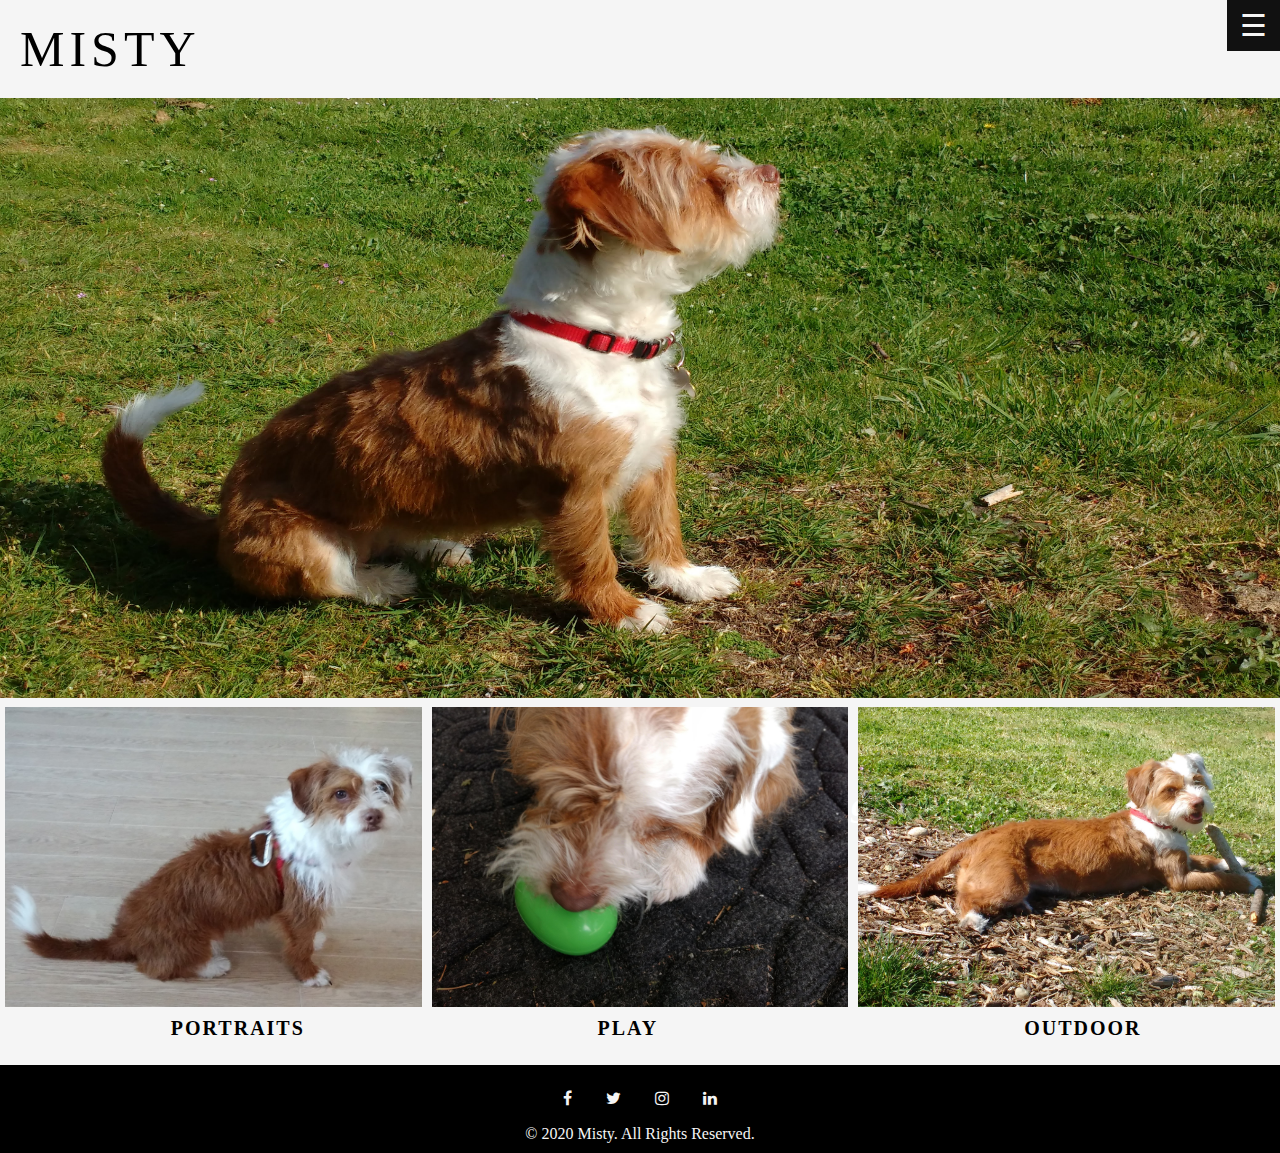
<file: index.html>
<!-- 
    Date: February 17, 2020
    Filename: index.html
    Language: HTML
    Editor: Visual Studio Code
    Operating System Used: Windows 10
-->

<!DOCTYPE html>
<html lang="en">
<head>
    <meta charset="UTF-8">
    <meta name="viewport" content="width=device-width, initial-scale=1.0">
    <title>Misty</title>
    <link rel="stylesheet" type="text/css" href="style.css">
</head>
<body>
    <!-- navigation with side panel -->
    <div id="nav" class="sidepanel">
        <a href="javascript:void(0)" class="closebtn" onclick="closeNav()">&times;</a>
        <a href="biography.html">Biography</a>
        <a href="toyDetails.html">Toy Details</a>
        <a href="contactUs.html">Contact</a>
    </div>
      <button class="openbtn" onclick="openNav()">&#9776;</button>
    
    <!-- title of whole website -->
    <h1>Misty</h1>

    <!-- cover photo, caption, button -->
    <div id="cover">
        <img class = "coverPhoto" src="photos/regal_outside.jpg" style="width: 100%;">
        <div class = "coverCaption">beautiful, loving, playful, intelligent</div>
        <div id="coverBtn"><a href="fullGallery.html">See All Photos</a></div>
    </div>

    <!-- row of picture links below cover photo -->
    <div class="row">
        <div class="column">
            <a href="portraits.html"><img src="photos/studio_pose1.jpg" class="image" style="width: 100%;"></a>
            <h3>Portraits</h3>
        </div>
        <div class="column">
            <a href="play.html"><img src="photos/easter_egg.jpg" class="image" style="width: 100%;"></a>
            <h3>Play</h3>
        </div>
        <div class="column">
            <a href="outdoor.html"><img src="photos/front_lawn1.jpg" class="image" style="width: 100%;"></a>
            <h3>Outdoor</h3>
        </div>
    </div>

    <!-- bottom copyright bar with social media-->
    <div class="copyright">
        <link rel="stylesheet" href="https://cdnjs.cloudflare.com/ajax/libs/font-awesome/4.7.0/css/font-awesome.min.css">

        <a href="https://www.facebook.com/" class="fa fa-facebook"></a>
        <a href="https://www.twitter.com/" class="fa fa-twitter"></a>
        <a href="https://www.instagram.com" class="fa fa-instagram"></a>
        <a href="https://www.linkedin.com" class="fa fa-linkedin"></a>
        <br>
        <p>&copy; 2020 Misty.  All Rights Reserved.</p>
    </div>

    <script type="text/javascript" src="navbar.js"></script>
</body>
</html>
</file>
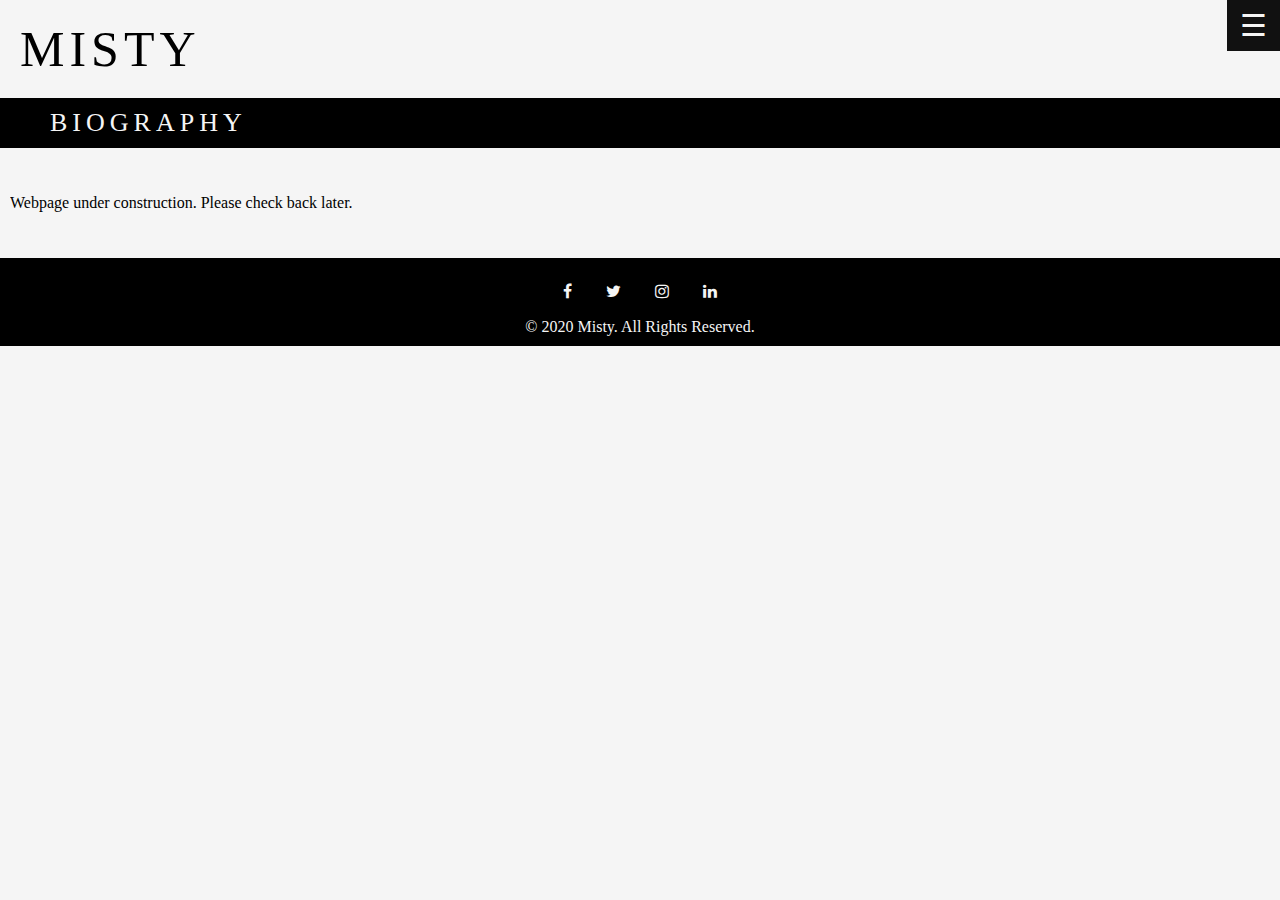
<file: biography.html>
<!-- 
    Date: February 17, 2020
    Filename: biography.html
    Language: HTML
    Editor: Visual Studio Code
    Operating System Used: Windows 10
-->

<!DOCTYPE html>
<html lang="en">
<head>
    <meta charset="UTF-8">
    <meta name="viewport" content="width=device-width, initial-scale=1.0">
    <title>Misty - Biography</title>
    <link rel="stylesheet" type="text/css" href="constructionPage.css">
</head>
<body>
    <!-- navigation with side panel -->
    <div id="nav" class="sidepanel">
        <a href="javascript:void(0)" class="closebtn" onclick="closeNav()">&times;</a>
        <a href="index.html">Home</a>
        <a href="toyDetails.html">Toy Details</a>
        <a href="contactUs.html">Contact Us</a>
    </div>
      <button class="openbtn" onclick="openNav()">&#9776;</button>
    
    <!-- title of whole website -->
    <h1>Misty</h1>
    <h2>Biography</h2>
    <div class="message">
        <br>
        <br>
        <p>Webpage under construction.  Please check back later.</p>
        <br>
        <br>
    </div>
    

    <!-- bottom copyright bar with social media-->
    <div class="copyright">
        <link rel="stylesheet" href="https://cdnjs.cloudflare.com/ajax/libs/font-awesome/4.7.0/css/font-awesome.min.css">

        <a href="https://www.facebook.com/" class="fa fa-facebook"></a>
        <a href="https://www.twitter.com/" class="fa fa-twitter"></a>
        <a href="https://www.instagram.com" class="fa fa-instagram"></a>
        <a href="https://www.linkedin.com" class="fa fa-linkedin"></a>
        <br>
        <p>&copy; 2020 Misty.  All Rights Reserved.</p>
    </div>

    <script type="text/javascript" src="navbar.js"></script>
</body>
</html>
</file>
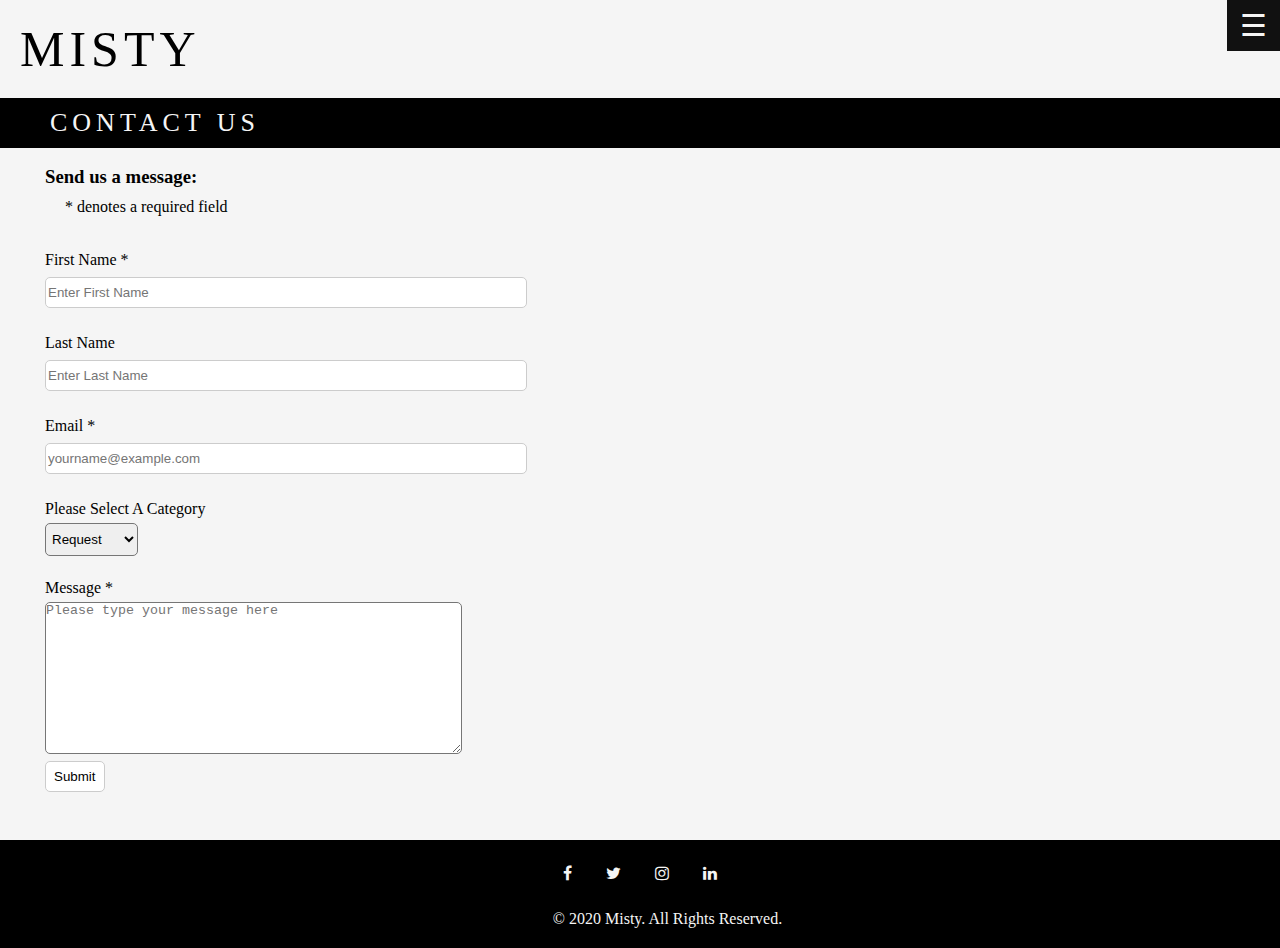
<file: contactUs.html>
<!-- 
    Date: February 21, 2020
    Filename: contactUs.html
    Language: HTML
    Editor: Visual Studio Code
    Operating System Used: Windows 10
-->

<!DOCTYPE html>
<html lang="en">
<head>
    <meta charset="UTF-8">
    <meta name="viewport" content="width=device-width, initial-scale=1.0">
    <title>Misty - Contact Us</title>
    <link rel="stylesheet" type="text/css" href="contactUs.css">
</head>
<body>
    <!-- navigation with side panel -->
    <div id="nav" class="sidepanel">
        <a href="javascript:void(0)" class="closebtn" onclick="closeNav()">&times;</a>
        <a href="index.html">Home</a>
        <a href="biography.html">Biography</a>
        <a href="toyDetails.html">Toy Details</a>
    </div>
      <button class="openbtn" onclick="openNav()">&#9776;</button>
    
    <!-- title of whole website -->
    <h1>Misty</h1>
    <h2>Contact Us</h2>
    <div class="message">
        <br>
        <h3>Send us a message:</h3>
        <p>* denotes a required field</p>
    </div>

    <form>
        <label>First Name *</label>
        <input type="text" required placeholder="Enter First Name"> <!--placeholder optional here -->
        <br>
        <br>
        <label>Last Name</label>
        <input type="text" placeholder="Enter Last Name"> <!--placeholder optional here -->
        <br>
        <br>
        <label for="Email">Email *</label>
        <input type="email" required placeholder="yourname@example.com"> <!--required optional here-->
        <br>
        <br>
        
        <label>Please Select A Category</label>
        <select>
            <option value="" disabled>--Select--</option>
            <option value="">Request</option>
            <option value="">Suggestion</option>
            <option value="">Complaint</option>
            <option value="">Other</option>
        </select>
        <br>
        <br>
        <label for="Message">Message *</label>
        <textarea class="message" rows="10" cols="50"  required placeholder="Please type your message here"></textarea>
        <br>
        <!-- submit does not actually do anything -->
        <input type="submit" value="Submit">
        <br>
    </form> 
    

    <!-- bottom copyright bar with social media-->
    <div class="copyright">
        <link rel="stylesheet" href="https://cdnjs.cloudflare.com/ajax/libs/font-awesome/4.7.0/css/font-awesome.min.css">

        <a href="https://www.facebook.com/" class="fa fa-facebook"></a>
        <a href="https://www.twitter.com/" class="fa fa-twitter"></a>
        <a href="https://www.instagram.com" class="fa fa-instagram"></a>
        <a href="https://www.linkedin.com" class="fa fa-linkedin"></a>
        <br>
        <p>&copy; 2020 Misty.  All Rights Reserved.</p>
    </div>

    <script type="text/javascript" src="navbar.js"></script>
</body>
</html>
</file>
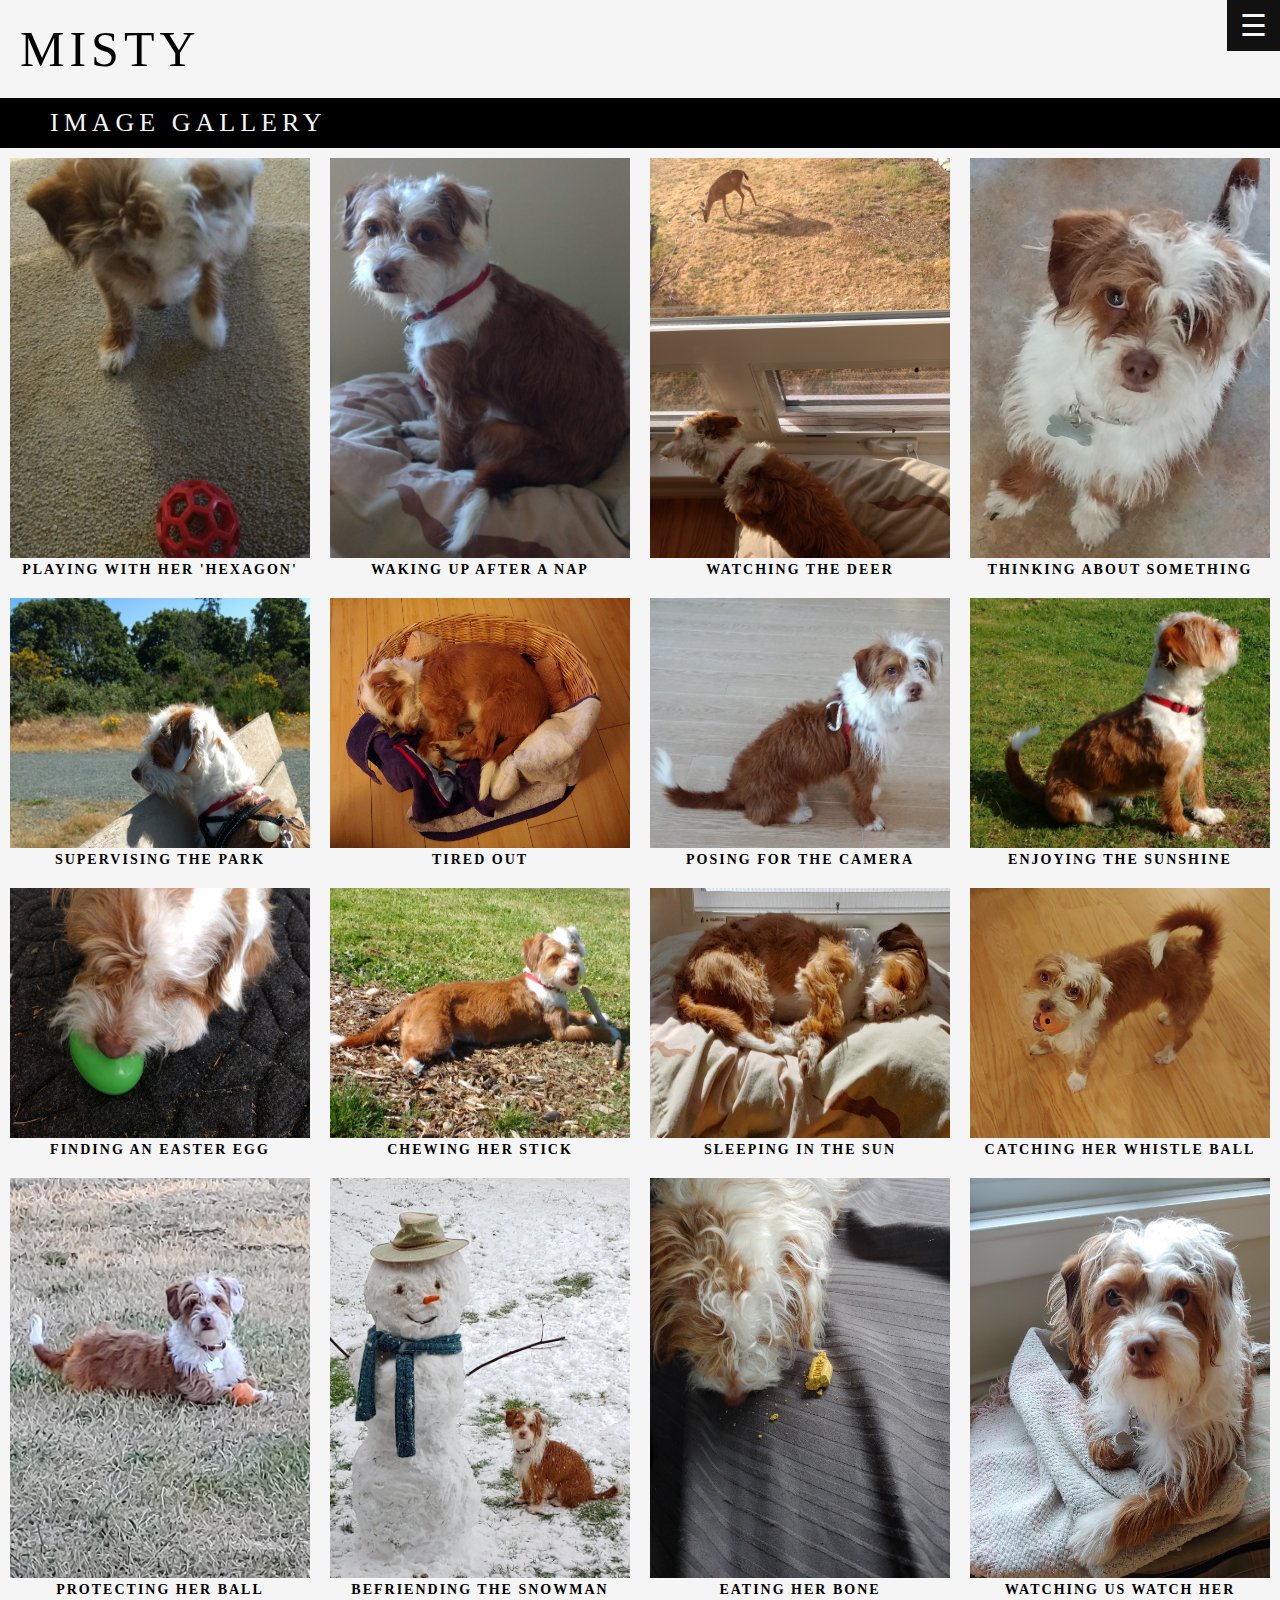
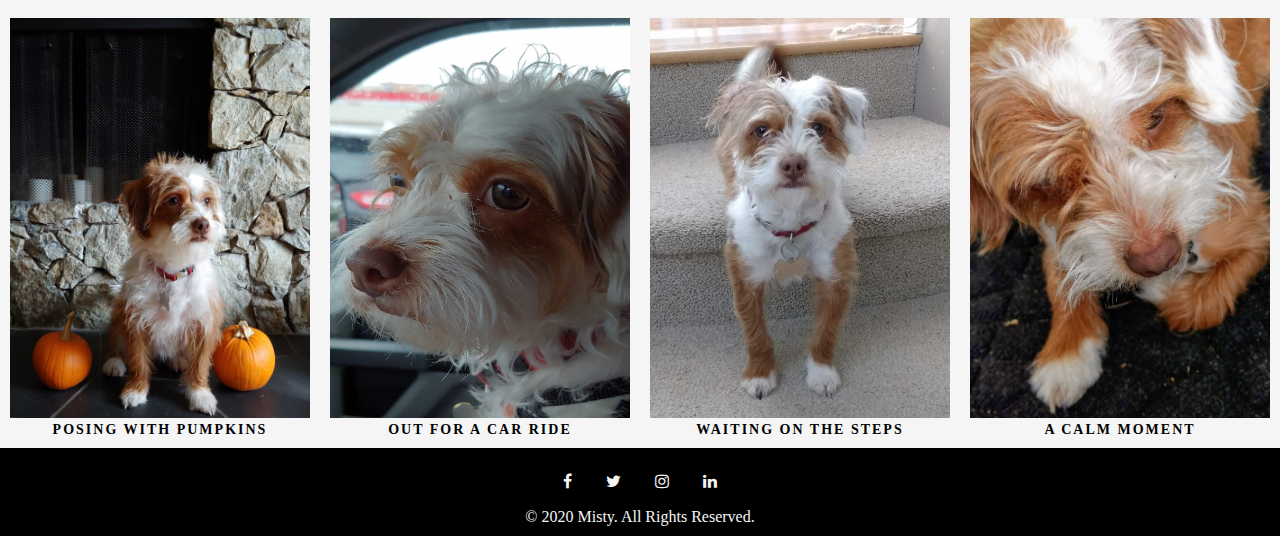
<file: fullGallery.html>
<!-- 
    Date: February 22, 2020
    Filename: fullGallery.html
    Language: HTML
    Editor: Visual Studio Code
    Operating System Used: Windows 10
-->

<!DOCTYPE html>
<html lang="en">
<head>
    <meta charset="UTF-8">
    <meta name="viewport" content="width=device-width, initial-scale=1.0">
    <title>Misty - Full Image Gallery</title>
    <link rel="stylesheet" type="text/css" href="fullGallery.css">
</head>
<body>
    <!-- navigation with side panel -->
    <div id="nav" class="sidepanel">
        <a href="javascript:void(0)" class="closebtn" onclick="closeNav()">&times;</a>
        <a href="index.html">Home</a>
        <a href="biography.html">Biography</a>
        <a href="toyDetails.html">Toy Details</a>
        <a href="contactUs.html">Contact Us</a>
    </div>
      <button class="openbtn" onclick="openNav()">&#9776;</button>
    
    <div class="main">
    <!-- title of whole website -->
    <h1>Misty</h1>
    <h2>Image Gallery</h2>

    <!-- images section -->
    <!-- 5 rows -->
    <div class="row1">
        <div class="column">
            <div class="content">
                <img src="photos/hexagon.jpg" style="width:100%;height:400px;">
                <h3>playing with her 'hexagon'</h3>
            </div>
        </div>
        <div class="column">
            <div class="content">
                <img src="photos/pouty_portrait.jpg" style="width:100%;height:400px;">
                <h3>waking up after a nap</h3>
            </div>
        </div>
        <div class="column">
            <div class="content">
                <img src="photos/watching_deer.jpg" style="width:100%;height:400px;">
                <h3>watching the deer</h3>
            </div>
        </div>
        <div class="column">
            <div class="content">
                <img src="photos/tilted_portrait.jpg" style="width:100%;height:400px;">
                <h3>thinking about something</h3>
            </div>
        </div>
    </div>
    <div class="row2">
        <div class="column">
            <div class="content">
                <img src="photos/park_bench.jpg" style="width:100%;height:250px;">
                <h3>supervising the park</h3>
            </div>
        </div>
        <div class="column">
            <div class="content">
                <img src="photos/sleep_basket.jpg" style="width:100%;height:250px;">
                <h3>tired out</h3>
            </div>
        </div>
        <div class="column">
            <div class="content">
                <img src="photos/studio_pose1.jpg" style="width:100%;height:250px;">
                <h3>posing for the camera</h3>
            </div>
        </div>
        <div class="column">
            <div class="content">
                <img src="photos/regal_outside1.jpg" style="width:100%;height:250px;">
                <h3>enjoying the sunshine</h3>
            </div>
        </div>
    </div>
    <div class="row3">
        <div class="column">
            <div class="content">
                <img src="photos/easter_egg.jpg" style="width:100%;height:250px;">
                <h3>finding an Easter egg</h3>
            </div>
        </div>
        <div class="column">
            <div class="content">
                <img src="photos/front_lawn1.jpg" style="width:100%;height:250px;">
                <h3>chewing her stick</h3>
            </div>
        </div>
        <div class="column">
            <div class="content">
                <img src="photos/sleep_side.jpg" style="width:100%;height:250px;">
                <h3>sleeping in the sun</h3>
            </div>
        </div>
        <div class="column">
            <div class="content">
                <img src="photos/orange_ball.jpg" style="width:100%;height:250px;">
                <h3>catching her whistle ball</h3>
            </div>
        </div>
    </div>
    <div class="row4">
        <div class="column">
            <div class="content">
                <img src="photos/orange_ball_outside.jpg" style="width:100%;height:400px;">
                <h3>protecting her ball</h3>
            </div>
        </div>
        <div class="column">
            <div class="content">
                <img src="photos/snowman.jpg" style="width:100%;height:400px;">
                <h3>befriending the snowman</h3>
            </div>
        </div>
        <div class="column">
            <div class="content">
                <img src="photos/eating_bone.jpg" style="width:100%;height:400px;">
                <h3>eating her bone</h3>
            </div>
        </div>
        <div class="column">
            <div class="content">
                <img src="photos/staring_bed.jpg" style="width:100%;height:400px;">
                <h3>watching us watch her</h3>
            </div>
        </div>
    </div>
    <div class="row5">
        <div class="column">
            <div class="content">
                <img src="photos/pumpkin.jpg" style="width:100%;height:400px;">
                <h3>posing with pumpkins</h3>
            </div>
        </div>
        <div class="column">
            <div class="content">
                <img src="photos/car_closeup.jpg" style="width:100%;height:400px;">
                <h3>out for a car ride</h3>
            </div>
        </div>
        <div class="column">
            <div class="content">
                <img src="photos/stairway_portrait.jpg" style="width:100%;height:400px;">
                <h3>waiting on the steps</h3>
            </div>
        </div>
        <div class="column">
            <div class="content">
                <img src="photos/closeup_black.jpg" style="width:100%;height:400px;">
                <h3>a calm moment</h3>
            </div>
        </div>
    </div>
    </div>

    <!-- bottom copyright bar with social media-->
    <div class="copyright">
        <link rel="stylesheet" href="https://cdnjs.cloudflare.com/ajax/libs/font-awesome/4.7.0/css/font-awesome.min.css">

        <a href="https://www.facebook.com/" class="fa fa-facebook"></a>
        <a href="https://www.twitter.com/" class="fa fa-twitter"></a>
        <a href="https://www.instagram.com" class="fa fa-instagram"></a>
        <a href="https://www.linkedin.com" class="fa fa-linkedin"></a>
        <br>
        <p>&copy; 2020 Misty.  All Rights Reserved.</p>
    </div>

    <script type="text/javascript" src="navbar.js"></script>
</body>
</html>
</file>
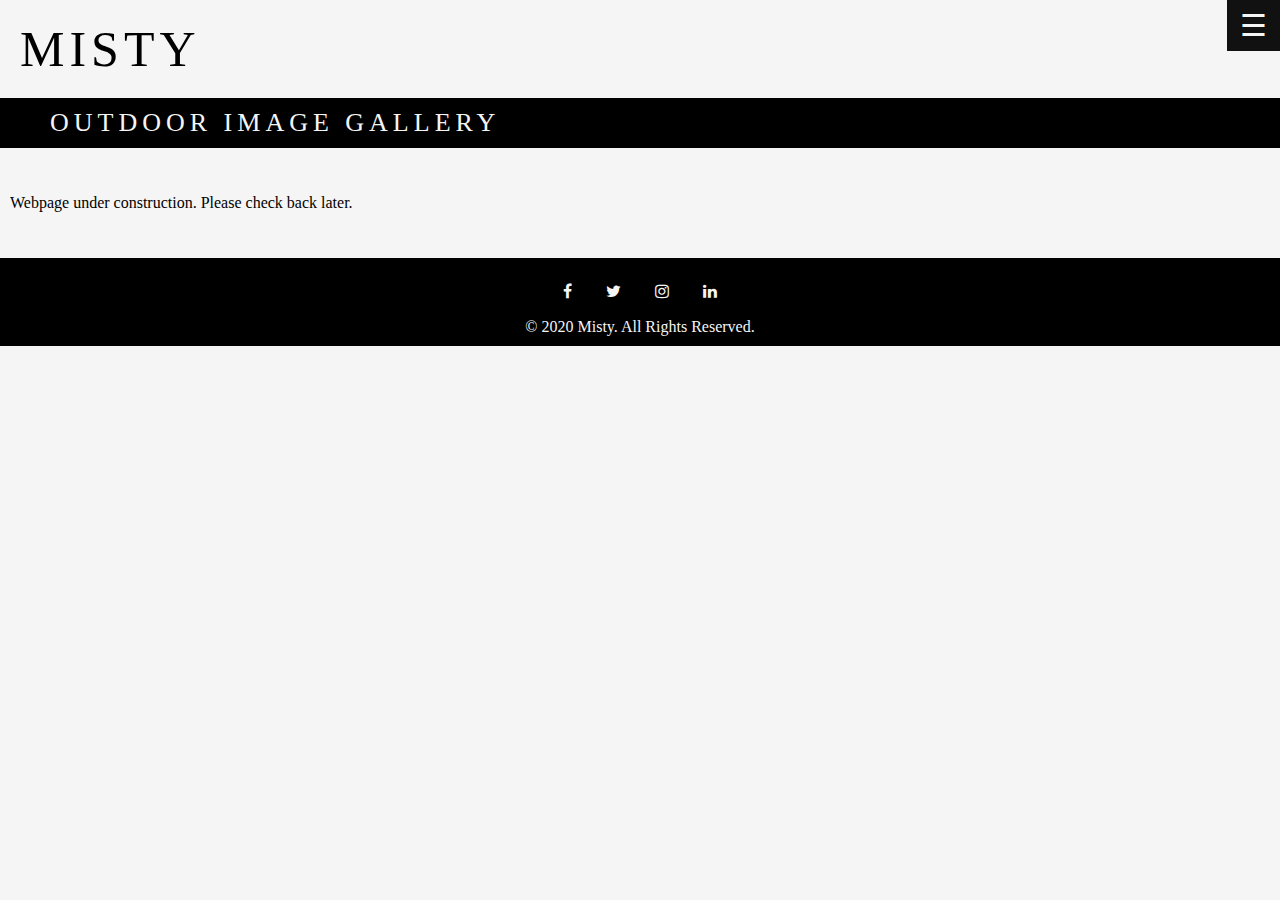
<file: outdoor.html>
<!-- 
    Date: February 17, 2020
    Filename: outdoor.html
    Language: HTML
    Editor: Visual Studio Code
    Operating System Used: Windows 10
-->

<!DOCTYPE html>
<html lang="en">
<head>
    <meta charset="UTF-8">
    <meta name="viewport" content="width=device-width, initial-scale=1.0">
    <title>Misty - Outdoor Image Gallery</title>
    <link rel="stylesheet" type="text/css" href="constructionPage.css">
</head>
<body>
    <!-- navigation with side panel -->
    <div id="nav" class="sidepanel">
        <a href="javascript:void(0)" class="closebtn" onclick="closeNav()">&times;</a>
        <a href="index.html">Home</a>
        <a href="biography.html">Biography</a>
        <a href="toyDetails.html">Toy Details</a>
        <a href="contactUs.html">Contact Us</a>
    </div>
      <button class="openbtn" onclick="openNav()">&#9776;</button>
    
    <!-- title of whole website -->
    <h1>Misty</h1>
    <h2>Outdoor Image Gallery</h2>
    <div class="message">
        <br>
        <br>
        <p>Webpage under construction.  Please check back later.</p>
        <br>
        <br>
    </div>
    

    <!-- bottom copyright bar with social media-->
    <div class="copyright">
        <link rel="stylesheet" href="https://cdnjs.cloudflare.com/ajax/libs/font-awesome/4.7.0/css/font-awesome.min.css">

        <a href="https://www.facebook.com/" class="fa fa-facebook"></a>
        <a href="https://www.twitter.com/" class="fa fa-twitter"></a>
        <a href="https://www.instagram.com" class="fa fa-instagram"></a>
        <a href="https://www.linkedin.com" class="fa fa-linkedin"></a>
        <br>
        <p>&copy; 2020 Misty.  All Rights Reserved.</p>
    </div>

    <script type="text/javascript" src="navbar.js"></script>
</body>
</html>
</file>
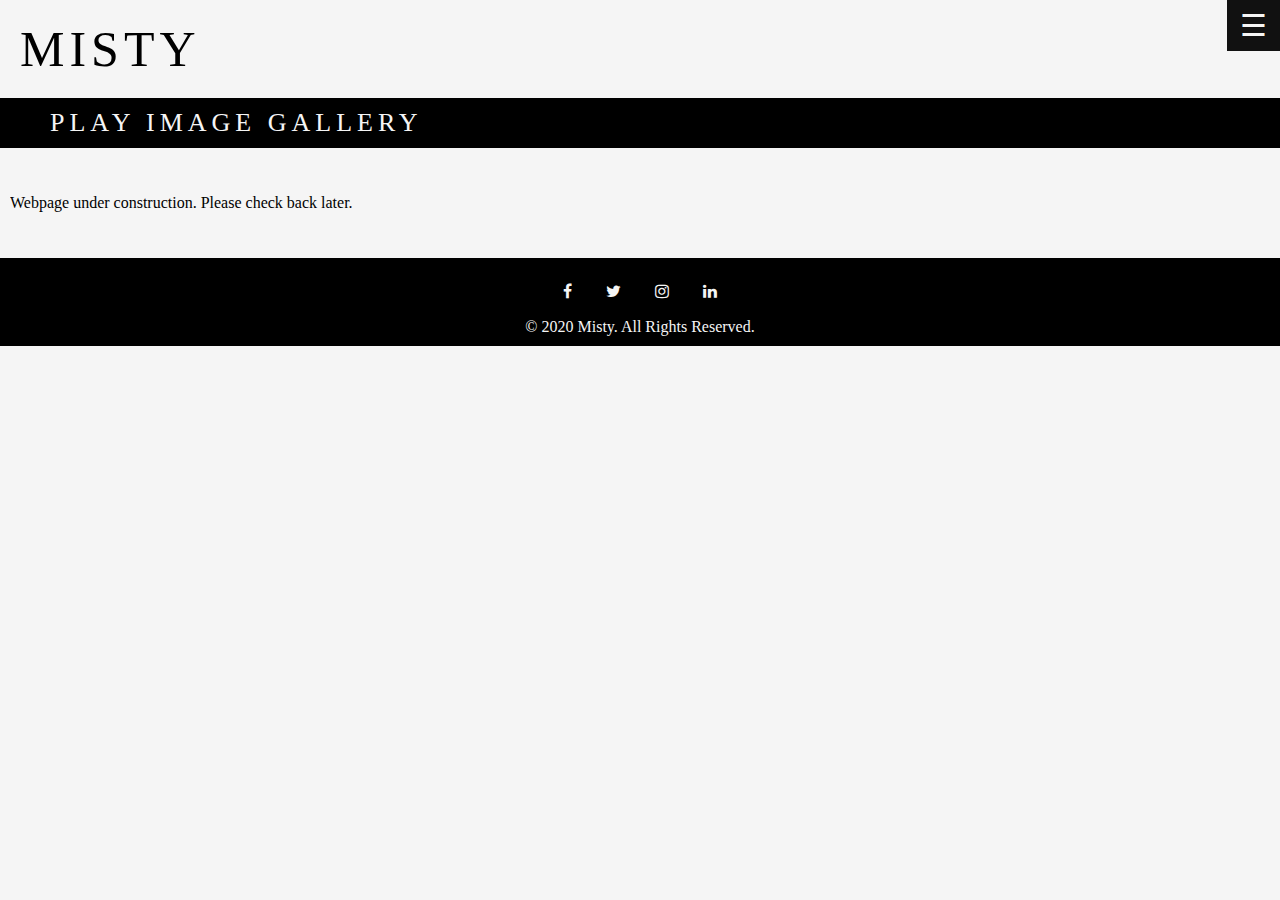
<file: play.html>
<!-- 
    Date: February 17, 2020
    Filename: play.html
    Language: HTML
    Editor: Visual Studio Code
    Operating System Used: Windows 10
-->

<!DOCTYPE html>
<html lang="en">
<head>
    <meta charset="UTF-8">
    <meta name="viewport" content="width=device-width, initial-scale=1.0">
    <title>Misty - Play Image Gallery</title>
    <link rel="stylesheet" type="text/css" href="constructionPage.css">
</head>
<body>
    <!-- navigation with side panel -->
    <div id="nav" class="sidepanel">
        <a href="javascript:void(0)" class="closebtn" onclick="closeNav()">&times;</a>
        <a href="index.html">Home</a>
        <a href="biography.html">Biography</a>
        <a href="toyDetails.html">Toy Details</a>
        <a href="contactUs.html">Contact Us</a>
    </div>
      <button class="openbtn" onclick="openNav()">&#9776;</button>
    
    <!-- title of whole website -->
    <h1>Misty</h1>
    <h2>Play Image Gallery</h2>
    <div class="message">
        <br>
        <br>
        <p>Webpage under construction.  Please check back later.</p>
        <br>
        <br>
    </div>
    

    <!-- bottom copyright bar with social media-->
    <div class="copyright">
        <link rel="stylesheet" href="https://cdnjs.cloudflare.com/ajax/libs/font-awesome/4.7.0/css/font-awesome.min.css">

        <a href="https://www.facebook.com/" class="fa fa-facebook"></a>
        <a href="https://www.twitter.com/" class="fa fa-twitter"></a>
        <a href="https://www.instagram.com" class="fa fa-instagram"></a>
        <a href="https://www.linkedin.com" class="fa fa-linkedin"></a>
        <br>
        <p>&copy; 2020 Misty.  All Rights Reserved.</p>
    </div>

    <script type="text/javascript" src="navbar.js"></script>
</body>
</html>
</file>
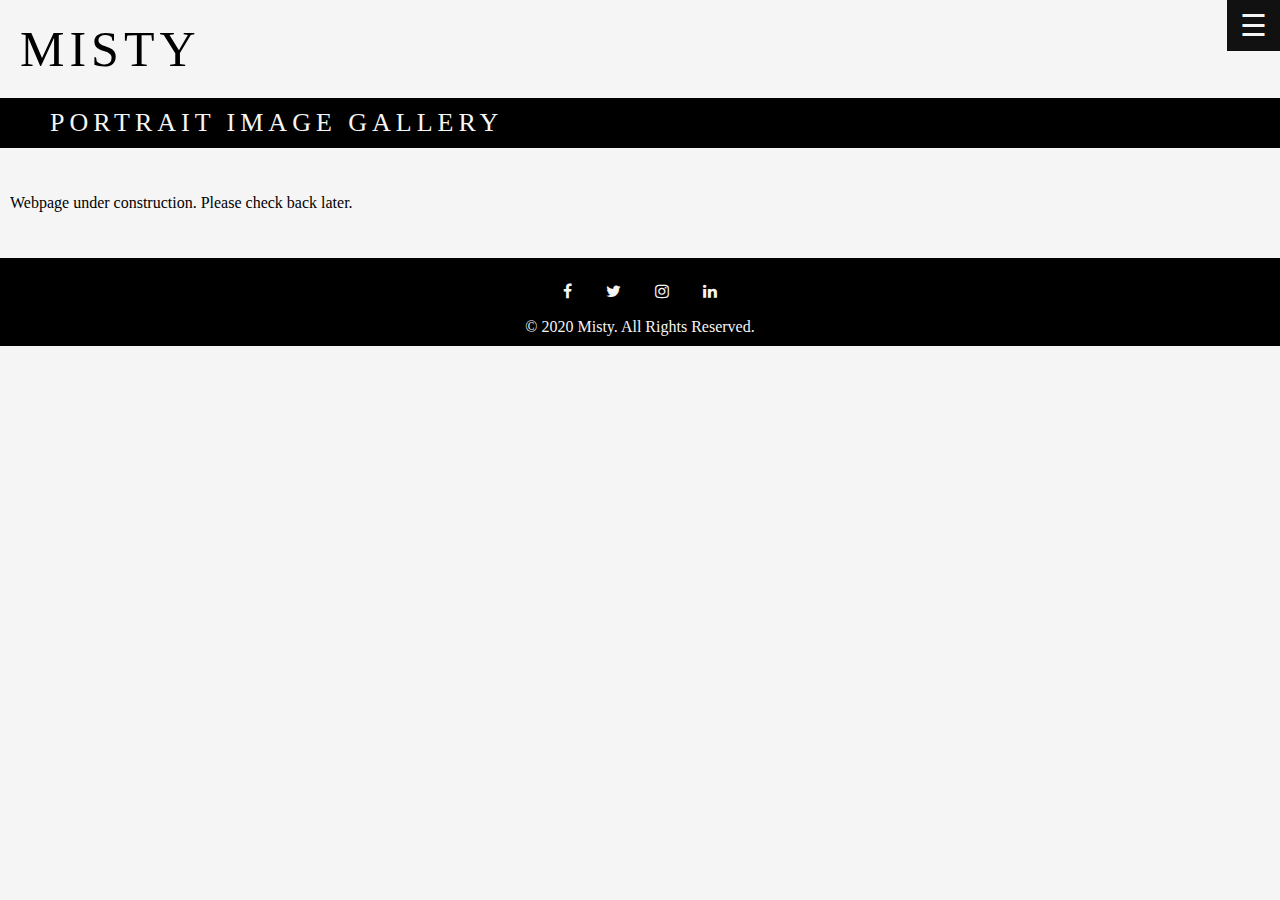
<file: portraits.html>
<!-- 
    Date: February 17, 2020
    Filename: portraits.html
    Language: HTML
    Editor: Visual Studio Code
    Operating System Used: Windows 10
-->

<!DOCTYPE html>
<html lang="en">
<head>
    <meta charset="UTF-8">
    <meta name="viewport" content="width=device-width, initial-scale=1.0">
    <title>Misty - Portrait Image Gallery</title>
    <link rel="stylesheet" type="text/css" href="constructionPage.css">
</head>
<body>
    <!-- navigation with side panel -->
    <div id="nav" class="sidepanel">
        <a href="javascript:void(0)" class="closebtn" onclick="closeNav()">&times;</a>
        <a href="index.html">Home</a>
        <a href="biography.html">Biography</a>
        <a href="toyDetails.html">Toy Details</a>
        <a href="contactUs.html">Contact Us</a>
    </div>
      <button class="openbtn" onclick="openNav()">&#9776;</button>
    
    <!-- title of whole website -->
    <h1>Misty</h1>
    <h2>Portrait Image Gallery</h2>
    <div class="message">
        <br>
        <br>
        <p>Webpage under construction.  Please check back later.</p>
        <br>
        <br>
    </div>
    

    <!-- bottom copyright bar with social media-->
    <div class="copyright">
        <link rel="stylesheet" href="https://cdnjs.cloudflare.com/ajax/libs/font-awesome/4.7.0/css/font-awesome.min.css">

        <a href="https://www.facebook.com/" class="fa fa-facebook"></a>
        <a href="https://www.twitter.com/" class="fa fa-twitter"></a>
        <a href="https://www.instagram.com" class="fa fa-instagram"></a>
        <a href="https://www.linkedin.com" class="fa fa-linkedin"></a>
        <br>
        <p>&copy; 2020 Misty.  All Rights Reserved.</p>
    </div>

    <script type="text/javascript" src="navbar.js"></script>
</body>
</html>
</file>
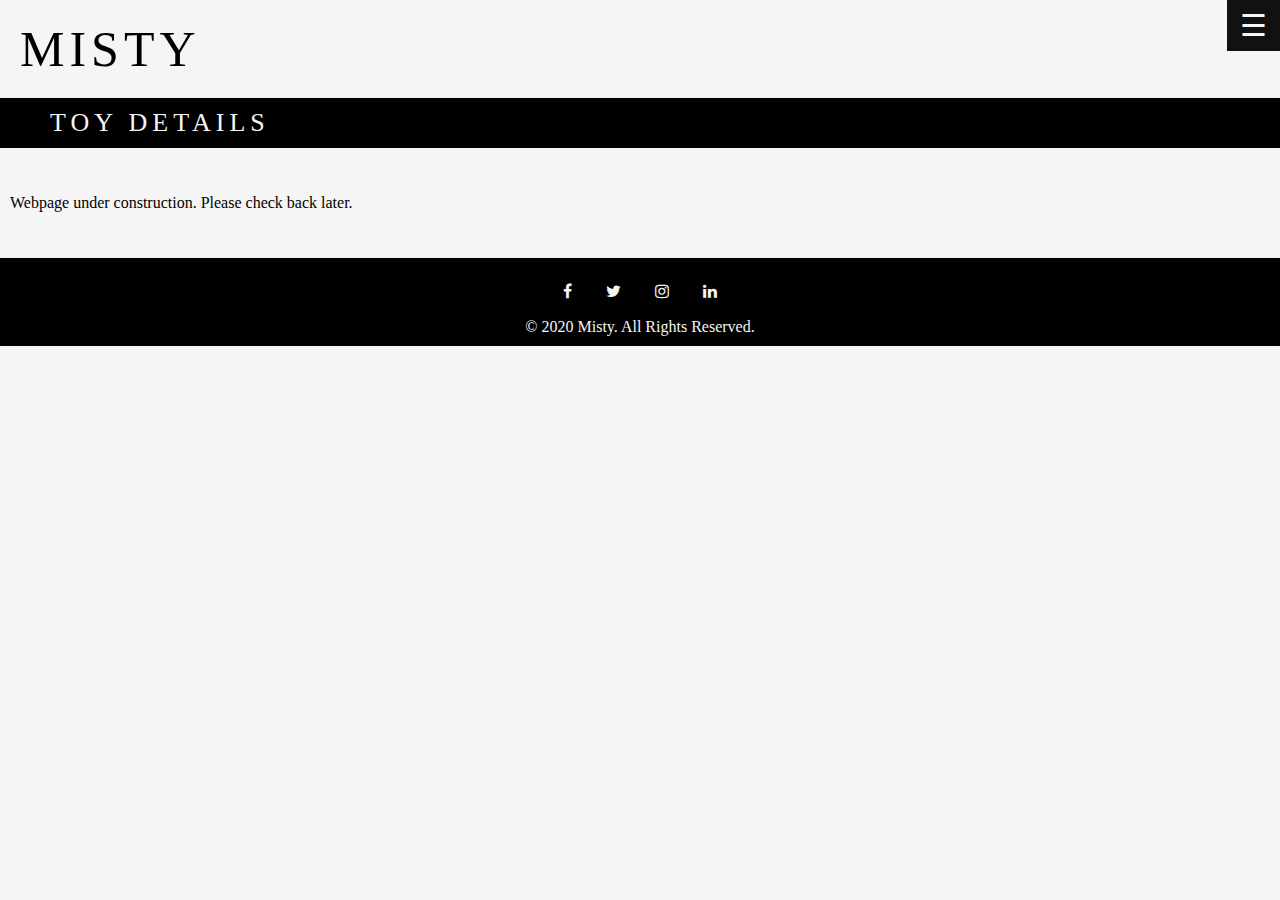
<file: toyDetails.html>
<!-- 
    Date: February 17, 2020
    Filename: toyDetails.html
    Language: HTML
    Editor: Visual Studio Code
    Operating System Used: Windows 10
-->

<!DOCTYPE html>
<html lang="en">
<head>
    <meta charset="UTF-8">
    <meta name="viewport" content="width=device-width, initial-scale=1.0">
    <title>Misty - Toy Details</title>
    <link rel="stylesheet" type="text/css" href="constructionPage.css">
</head>
<body>
    <!-- navigation with side panel -->
    <div id="nav" class="sidepanel">
        <a href="javascript:void(0)" class="closebtn" onclick="closeNav()">&times;</a>
        <a href="index.html">Home</a>
        <a href="biography.html">Biography</a>
        <a href="contactUs.html">Contact Us</a>
    </div>
      <button class="openbtn" onclick="openNav()">&#9776;</button>
    
    <!-- title of whole website -->
    <h1>Misty</h1>
    <h2>Toy Details</h2>
    <div class="message">
        <br>
        <br>
        <p>Webpage under construction.  Please check back later.</p>
        <br>
        <br>
    </div>
    

    <!-- bottom copyright bar with social media-->
    <div class="copyright">
        <link rel="stylesheet" href="https://cdnjs.cloudflare.com/ajax/libs/font-awesome/4.7.0/css/font-awesome.min.css">

        <a href="https://www.facebook.com/" class="fa fa-facebook"></a>
        <a href="https://www.twitter.com/" class="fa fa-twitter"></a>
        <a href="https://www.instagram.com" class="fa fa-instagram"></a>
        <a href="https://www.linkedin.com" class="fa fa-linkedin"></a>
        <br>
        <p>&copy; 2020 Misty.  All Rights Reserved.</p>
    </div>

    <script type="text/javascript" src="navbar.js"></script>
</body>
</html>
</file>
<file: style.css>
/* 
    Date: February 27, 2020
    Filename: style.css
    Language: CSS
    Editor: Visual Studio Code
    Operating System Used: Windows 10 
*/

@import url('https://fonts.googleapis.com/css?family=Lato&display=swap:200,300,400,500,600,700,900');

*{
    margin: 0;
    overflow-x: hidden;
    padding: 0;
}

/* choose background other than plain white */
body {
    background-color: whitesmoke;
}

/* sidepanel starts hidden, click to open/close */
.sidepanel {
    background-color: black;
    float: right;
    height: 175px;
    overflow-x: hidden;
    padding-top: 60px;
    position: fixed;
    right: 0%;
    top: 0;
    transition: 0.5s;
    width: 0;
    z-index: 1;
}

/* each option in the sidepanel */
.sidepanel a {
    color: whitesmoke;
    display: block;
    font-size: 16px;
    padding: 8px 8px 8px 32px;
    text-decoration: none;
    text-transform: uppercase;
    transition: 0.3s;
}

.sidepanel a:hover {
    color: whitesmoke;
    text-decoration: underline;
}

/* format close button */
.sidepanel .closebtn {
    font-size: 36px;
    margin-left: 50px;
    position: absolute;
    right: 25px;
    top: 0;
}

/* format open button */
.openbtn {
    background-color: #111;
    border: none;
    color: whitesmoke;
    cursor: pointer;
    font-size: 30px;
    padding: 8px 13px;
    position: absolute;
    right: 0%;
}

.openbtn:hover {
    background-color: #444;
    right: 0%;
}

/* website title */
h1 {
    font-size: 50px;
    font-weight: 175;
    letter-spacing: 5px;
    padding: 20px;
    padding-left: 20px;
    text-transform: uppercase;
}

/* cover photo */
img {
    height: 600px;
    width: 100%;
}

/* caption for cover photo */
.coverCaption {
    bottom: 5%;
    color: white;
    font-size: 34px;
    font-style: italic;
    font-weight: 700;
    left: 40%;
    letter-spacing: 5px;
    overflow: hidden;
    padding-bottom: 15px;
    position: absolute;
    transform: translate(-40%, -30%);
    white-space: nowrap;
}
/* button on cover photo  */
#coverBtn {
    background: rgba(225, 225, 225, 0.5);
    border: 1px solid white;
    color: white;
    cursor: pointer;
    font-size: 12px;
    font-weight: 600;
    left: 40%;
    letter-spacing: 4px;
    margin: 20px auto 0;
    outline: none;
    padding: 20px; 
    position: absolute;
    text-align: center;
    text-decoration: transparent;
    text-transform: uppercase;
    top: 95%;
}

/* text on button on cover photo */
a {
    color: whitesmoke;
    text-decoration: none;
}

a:hover {
    text-decoration: underline;
}

/* row of pictures below cover photo and titles for each */
img:not(.coverPhoto) {
    height: 300px;
}

.row {
    display: flex;
    position: relative;
}

.column {
    flex: 33.33%;
    padding: 5px;
}

/* opaque when hover over pictures */
.image {
    backface-visibility: hidden;
    cursor: pointer;
    display: block;
    height: auto;
    opacity: 1;
    position: relative;
    transition: 1s ease;
    width: 100%;
}

.column:hover .image {
    opacity: 0.3;
}

.column:hover .middle {
    cursor: pointer;
    opacity: 1;
}

/* captions for each of three pictures in row */
h3 {
    font-size: 20px;
    left: 35%;
    letter-spacing: 2px;
    padding: 20px;
    padding-top: 10px;
    position: relative;
    text-transform: uppercase;
    word-break: break-all;
}

/* copyright bar at bottom */
.copyright {
    background-color: black;
    color: whitesmoke;
    padding: 10px;
    text-align: center;
}

/* social media icons */
.fa {
    border-radius: 20%;
    color: whitesmoke;
    font-size: 40px;
    padding: 15px;
}

.fa:hover {
    cursor: pointer;
}
</file>
<file: constructionPage.css>
/* 
  Date: February 27, 2020
  Filename: constructionPage.css
  Language: CSS
  Editor: Visual Studio Code
  Operating System Used: Windows 10 
*/

@import url('https://fonts.googleapis.com/css?family=Lato&display=swap:200,300,400,500,600,700,900');

*{
  margin: 0;
  overflow-x: hidden;
  padding: 0;
}

/* choose background other than plain white */
body {
  background-color: whitesmoke;
}

/* sidepanel starts hidden, click to open/close */
.sidepanel {
  background-color: black;
  float: right;
  height: 175px;
  overflow-x: hidden;
  padding-top: 60px;
  position: fixed;
  right: 0%;
  top: 0;
  transition: 0.5s;
  width: 0;
  z-index: 1;
}

/* each option in the sidepanel */
.sidepanel a {
  color: whitesmoke;
  display: block;
  font-size: 16px;
  padding: 8px 8px 8px 32px;
  text-decoration: none;
  text-transform: uppercase;
  transition: 0.3s;
}
  
.sidepanel a:hover {
  color: whitesmoke;
  text-decoration: underline;
}

/* format close button */
.sidepanel .closebtn {
  font-size: 36px;
  margin-left: 50px;
  position: absolute;
  right: 25px;
  top: 0;
}

/* format open button */
.openbtn {
  background-color: #111;
  border: none;
  color: whitesmoke;
  cursor: pointer;
  font-size: 30px;
  padding: 8px 13px;
  position: absolute;
  right: 0%;
}
  
.openbtn:hover {
  background-color: #444;
  right: 0%;
}

/* website title */
h1 {
  font-size: 50px;
  font-weight: 175;
  letter-spacing: 5px;
  padding: 20px;
  padding-left: 20px;
  text-transform: uppercase;
}

/* page title */
h2 {
  background-color: black;
  color: whitesmoke;
  font-size: 26px;
  font-weight: 175;
  letter-spacing: 5px;
  padding: 10px;
  padding-left: 50px;
  text-transform: uppercase;
}

/* construction message */
.message {
  padding: 10px;
}

/* copyright bar at bottom */
.copyright {
  background-color: black;
  color: whitesmoke;
  padding: 10px;
  text-align: center;
}

/* social media icons */
.fa {
  border-radius: 20%;
  color: whitesmoke;
  font-size: 40px;
  padding: 15px;
  text-decoration: none;
}

.fa:hover {
  cursor: pointer;
  text-decoration: underline;
}
</file>
<file: contactUs.css>
/* 
    Date: February 27, 2020
    Filename: contactUs.css
    Language: CSS
    Editor: Visual Studio Code
    Operating System Used: Windows 10 
*/

@import url('https://fonts.googleapis.com/css?family=Lato&display=swap:200,300,400,500,600,700,900');

*{
    margin: 0;
    overflow-x: hidden;
    padding: 0;
}

/* choose background other than plain white */
body {
    background-color: whitesmoke;
}

/* sidepanel starts hidden, click to open/close */
.sidepanel {
    background-color: black;
    float: right;
    height: 175px;
    overflow-x: hidden;
    padding-top: 60px;
    position: fixed;
    right: 0%;
    top: 0;
    transition: 0.5s;
    width: 0;
    z-index: 1;
}

/* each option in the sidepanel */
.sidepanel a {
    color: whitesmoke;
    display: block;
    font-size: 16px;
    padding: 8px 8px 8px 32px;
    text-decoration: none;
    text-transform: uppercase;
    transition: 0.3s;
}

.sidepanel a:hover {
    color: whitesmoke;
    text-decoration: underline;
}

/* format close button */
.sidepanel .closebtn {
    font-size: 36px;
    margin-left: 50px;
    position: absolute;
    right: 25px;
    top: 0;
}

/* format open button */
.openbtn {
    background-color: #111;
    border: none;
    color: whitesmoke;
    cursor: pointer;
    font-size: 30px;
    padding: 8px 13px;
    position: absolute;
    right: 0%;
}

.openbtn:hover {
    background-color: #444;
    right: 0%;
}

/* website title */
h1 {
    font-size: 50px;
    font-weight: 175;
    letter-spacing: 5px;
    padding: 20px;
    padding-left: 20px;
    text-transform: uppercase;
}

/* page title */
h2 {
    background-color: black;
    color: whitesmoke;
    font-size: 26px;
    font-weight: 175;
    letter-spacing: 5px;
    padding: 10px;
    padding-left: 50px;
    text-transform: uppercase;
}

/* format instructions */
h3 {
    font-size: 20;
    padding-left: 45px;
}

p {
    padding: 10px;
    padding-left: 65px;
}

/* format form */
form {
    margin: 45px;
    margin-top: 20px;
}

form label {
    display: block;
    margin: 5px 0;
}

/* round all the input and selection boxes for effect */
select {
    border-radius: 5px;
    cursor: pointer;
    padding: 7px 2px;
}

form input[type="text"],
input[type="email"] {
    border: 1px solid #ccc;
    border-radius: 5px;
    margin: 3px 0;
    padding: 7px 2px;
    width: 40%;
}

form input[type="submit"] {
    background-color: white;
    border: 1px solid #ccc;
    border-radius: 5px;
    cursor: pointer;
    margin: 3px 0;
    padding: 7px 2px;
    width: 5%;
}

.message {
    border-radius: 5px;
}

/* copyright bar at bottom */
.copyright {
    background-color: black;
    color: whitesmoke;
    padding: 10px;
    text-align: center;
}

/* social media icons */
.fa {
    border-radius: 20%;
    color: whitesmoke;
    font-size: 40px;
    padding: 15px;
    text-decoration: none;
}

.fa:hover {
    cursor: pointer;
    text-decoration: underline;
}
</file>
<file: fullGallery.css>
/* 
    Date: February 27, 2020
    Filename: fullGallery.css
    Language: HTML
    Editor: Visual Studio Code
    Operating System Used: Windows 10
*/

@import url('https://fonts.googleapis.com/css?family=Lato&display=swap:200,300,400,500,600,700,900');

*{
    box-sizing: border-box;
    margin: 0;
    overflow-x: hidden;
    padding: 0;
}

/* choose background other than plain white */
body {
    background-color: whitesmoke;
}

/* sidepanel starts hidden, click to open/close */
.sidepanel {
    background-color: black;
    float: right;
    height: 250px;
    overflow-x: hidden;
    padding-top: 60px;
    position: fixed;
    right: 0%;
    top: 0;
    transition: 0.5s;
    width: 0;
    z-index: 1;
}

/* each option in the sidepanel */
.sidepanel a {
    color: whitesmoke;
    display: block;
    font-size: 16px;
    padding: 8px 8px 8px 32px;
    text-decoration: none;
    text-transform: uppercase;
    transition: 0.3s;
}
  
.sidepanel a:hover {
    color: whitesmoke;
    text-decoration: underline;
}
  
/* format close button */
.sidepanel .closebtn {
    font-size: 36px;
    margin-left: 50px;
    position: absolute;
    right: 25px;
    top: 0;
}
 
/* format open button */
.openbtn {
    background-color: #111;
    border: none;
    color: whitesmoke;
    cursor: pointer;
    font-size: 30px;
    padding: 8px 13px;
    position: absolute;
    right: 0%;
}
  
.openbtn:hover {
    background-color: #444;
    right: 0%;
}

/* website title */
h1 {
    font-size: 50px;
    font-weight: 175;
    letter-spacing: 5px;
    padding: 20px;
    padding-left: 20px;
    text-transform: uppercase;
}

/* page title */
h2 {
    background-color: black;
    color: whitesmoke;
    font-size: 26px;
    font-weight: 175;
    letter-spacing: 5px;
    padding: 10px;
    padding-left: 50px;
    text-transform: uppercase;
}

/* captions */
h3 {
    font-size: 14px;
    font-weight: 200px;
    letter-spacing: 2px;
    text-align: center;
    text-transform: uppercase;
}

/* format gallery */
.column {
    float: left;
    width: 25%;
}

.tall {
    margin: 8px -16px;
    padding: 8px;
}

.tall > .column {
    padding: 8px;
}

.tall:after {
    clear: both;
    content: "";
    display: table;
}

.short {
    margin: 8px -16px;
    padding: 8px;
}

.short > .column {
    padding: 8px;
}

.short:after {
    clear: both;
    content: "";
    display: table;
}

.content {
    background-color: whitesmoke;
    padding: 10px;
}

/* image styling for rows 1, 4, and 5 */
.rows145 {
    height: 400px;
    width: 100%;
}

/* image styling for rows 2 and 3 */
.rows23 {
    height: 250px;
    width: 100%;
}

/* number of pictures across
depends on width of window */
@media screen and (max-width: 900px) {
    .column {
        width: 50%;
    }
}

@media screen and (max-width: 600px) {
    .column {
        width: 100%;
    }
}

/* copyright bar at bottom */
.copyright {
    background-color: black;
    color: whitesmoke;
    padding: 10px;
    text-align: center;
}

/* social media icons */
.fa {
    border-radius: 20%;
    color: whitesmoke;
    font-size: 40px;
    padding: 15px;
    text-decoration: none;
}

.fa:hover {
    cursor: pointer;
    text-decoration: underline;
}
</file>
